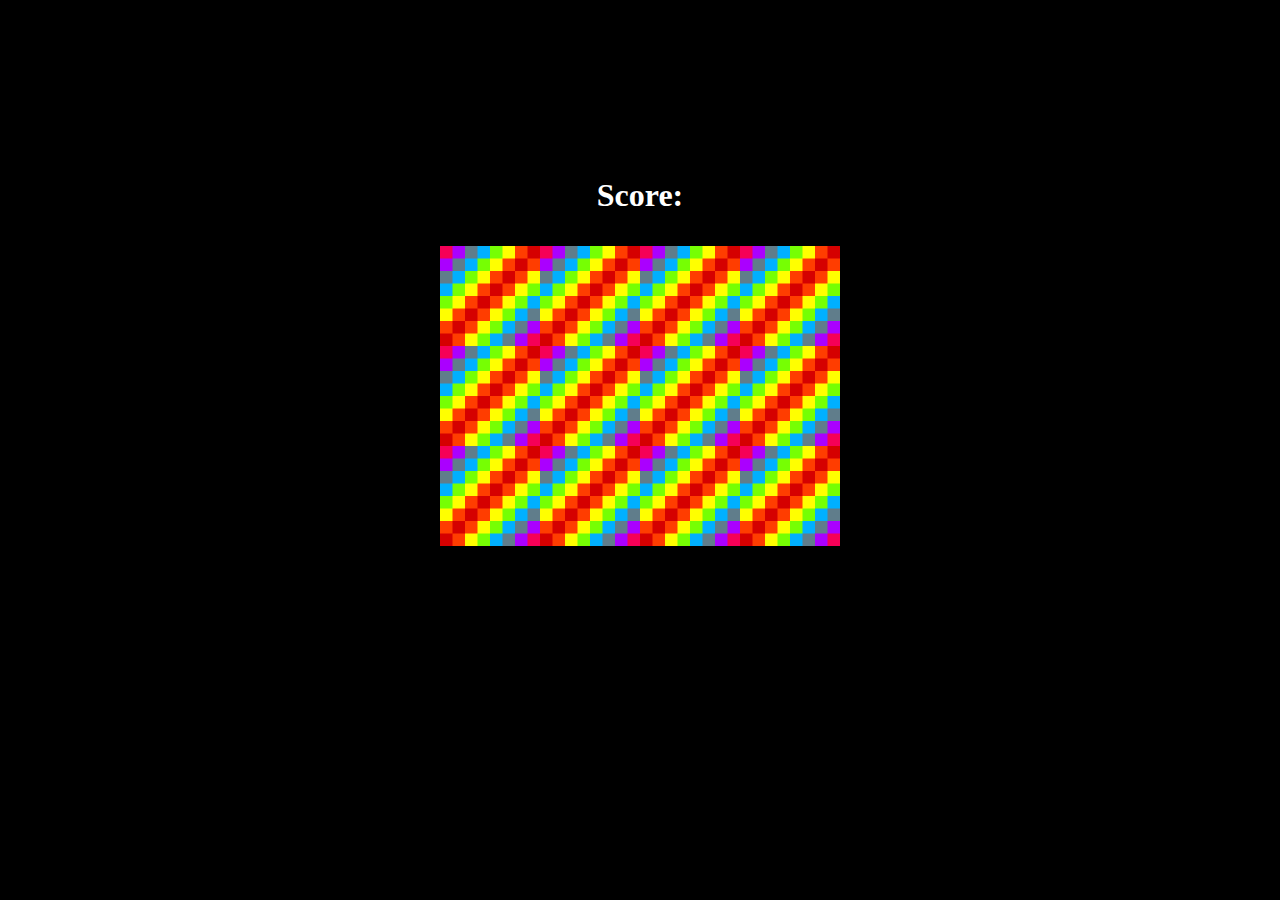
<file: memory-game/index.html>
<!DOCTYPE html>
<html lang="en" dir="ltr">
<head>
  <meta charset="UTF-8">
  <title>Memory Game</title>
  <link rel="stylesheet" href="style.css"></link>
  
</head>
<body>

  <h3>Score:<span id="result"></span></h3>

  <div class="grid">
  </div>

  <script src="app.js"></script>
</body>
</html>
</file>
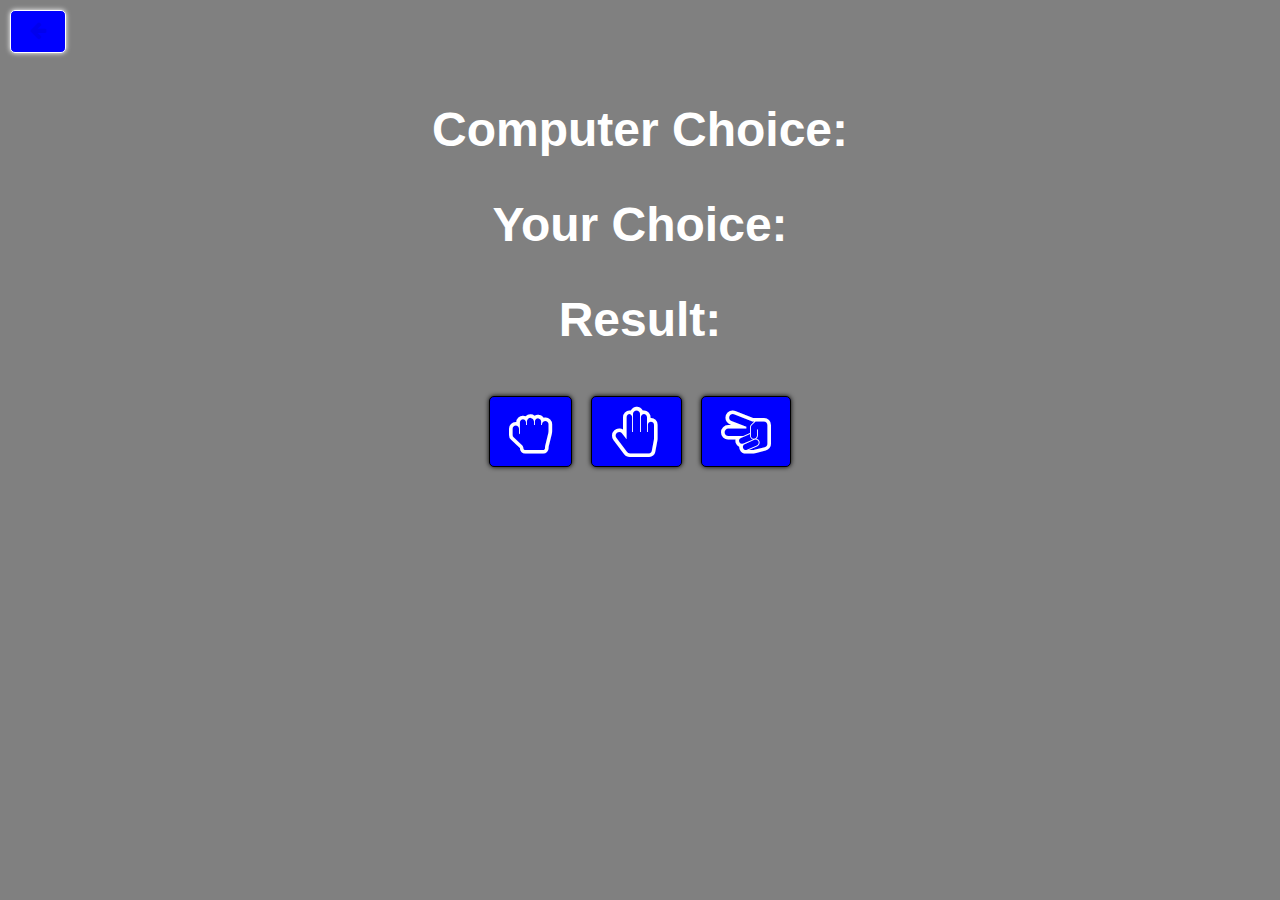
<file: rock-paper-scissor/index.html>
<!DOCTYPE html>
<html lang="en" dir="ltr">
<head>
    <meta charset="utf-8">
    <meta http-equiv="X-UA-Compatible" content="IE=edge">
    <meta name="viewport" content="width=device-width, initial-scale=1.0">
    <title>Rock Paper Scissor</title>
    <link rel="stylesheet" href="style.css">
    <link
      rel="stylesheet"
      href="https://cdnjs.cloudflare.com/ajax/libs/font-awesome/4.7.0/css/font-awesome.min.css"
    />

</head>
<body>
    <!-- return previous page -->
    <div class="return">
        <a href="./index.html">
            <i class="fa fa-arrow-left"></i>
        </a>
    </div>

    <div class="texts">
        <h2 class="computerChoice">Computer Choice: <span id="computer-choice"></span></h2>
    <h2 class="userChoice">Your Choice: <span id="user-choice"></span></h2>
    <h2 class="result">Result: <span id="result"></span></h2>
    </div>
    
    <div class="buttons">
        <button class="btn" id="rock"><i id="rock" style="font-size: 50px;" class="fa fa-hand-grab-o"></i></button>
        <button class="btn" id="paper"><i id="paper" style="font-size: 50px;" class="fa fa-hand-paper-o"></i></button>
        <button class="btn" id="scissor"><i id="scissor" style="font-size: 50px;" class="fa fa-hand-scissors-o"></i></button>
    </div>
    
    <script src="app.js" charset="utf-8"></script>
</body>
</html>
</file>
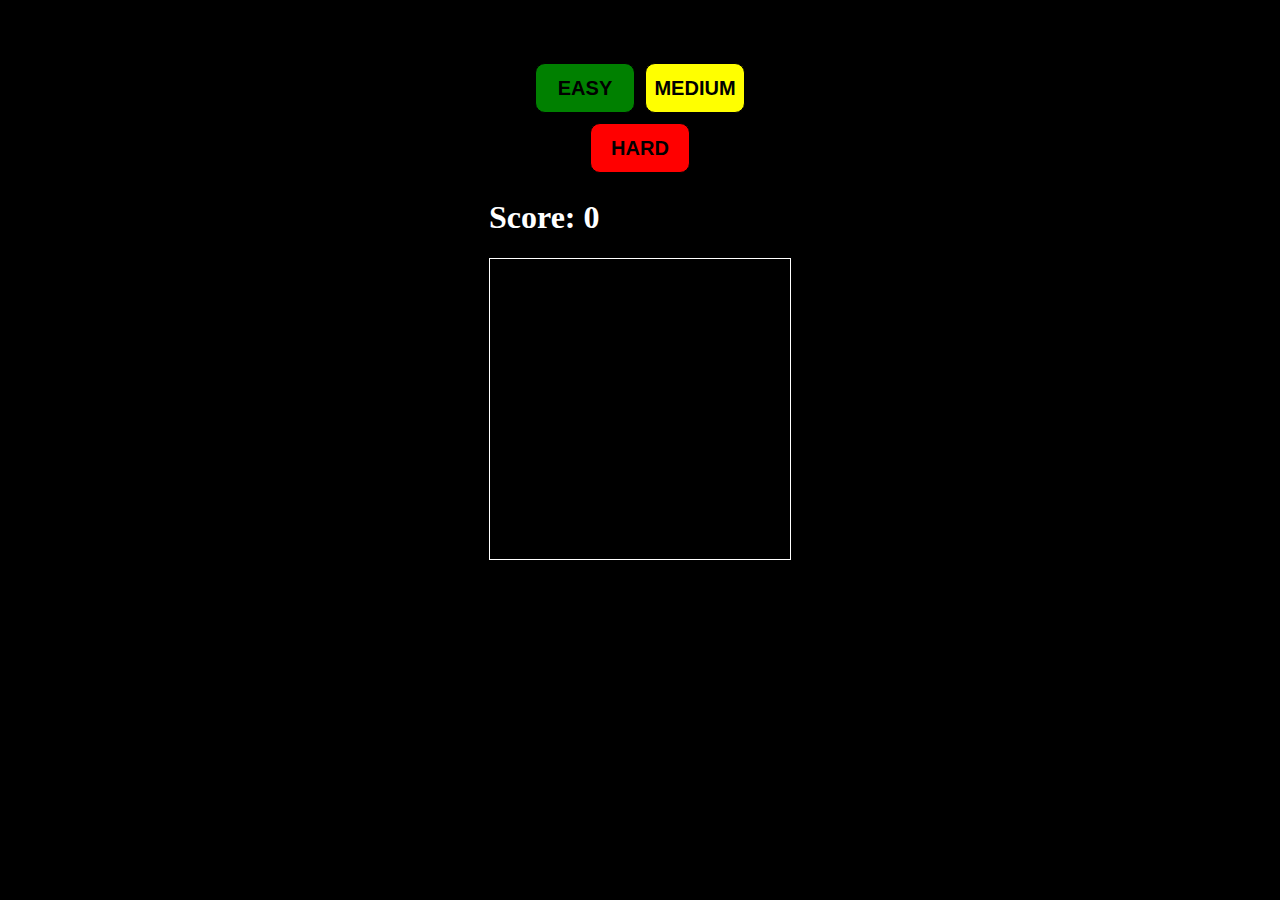
<file: space-invaders/index.html>
<!DOCTYPE html>
<html lang="en">
<head>
    <meta charset="UTF-8">
    <meta http-equiv="X-UA-Compatible" content="IE=edge">
    <meta name="viewport" content="width=device-width, initial-scale=1.0">
    <title>Space Invaders</title>
    <link rel="stylesheet" href="style.css">
    <link rel="stylesheet" href="https://cdnjs.cloudflare.com/ajax/libs/font-awesome/6.1.1/css/all.min.css" integrity="sha512-KfkfwYDsLkIlwQp6LFnl8zNdLGxu9YAA1QvwINks4PhcElQSvqcyVLLD9aMhXd13uQjoXtEKNosOWaZqXgel0g==" crossorigin="anonymous" referrerpolicy="no-referrer" />
    <!-- <link href="https://cdn.jsdelivr.net/npm/bootstrap@5.2.0-beta1/dist/css/bootstrap.min.css" rel="stylesheet" integrity="sha384-0evHe/X+R7YkIZDRvuzKMRqM+OrBnVFBL6DOitfPri4tjfHxaWutUpFmBp4vmVor" crossorigin="anonymous"> -->
</head>
<body>

    <div class="button-group">
        <button type="button" class="btn dif btn-success easy">EASY</button>
        <button type="button" class="btn dif btn-warning medium">MEDIUM</button>
        <button type="button" class="btn dif btn-danger hard">HARD</button>
    </div>

    <div class="game-field">
        <h1>Score: <span class="score">0</span></h1>
        </h1>
        <div class="gridy"></div>
    </div>
    <div class="none">
        <div class="button-group-mobile">
            <div class="bullet">
                <button id="btnFire" type="button" class="btn medium"><i class="fa-solid fa-gun"></i></button>
            </div>
            <div class="arrows">
                <button id="btnLeft" type="button" class="btn medium"><i class="fa-solid fa-arrow-left"></i></button>
                <button id="btnRight" type="button" class="btn medium"><i class="fa-solid fa-arrow-right"></i></button>
            </div>
           
            
        </div>
    </div>

    <!-- scripts -->
    <script src="index.js"></script>
</body>
</html>
</file>
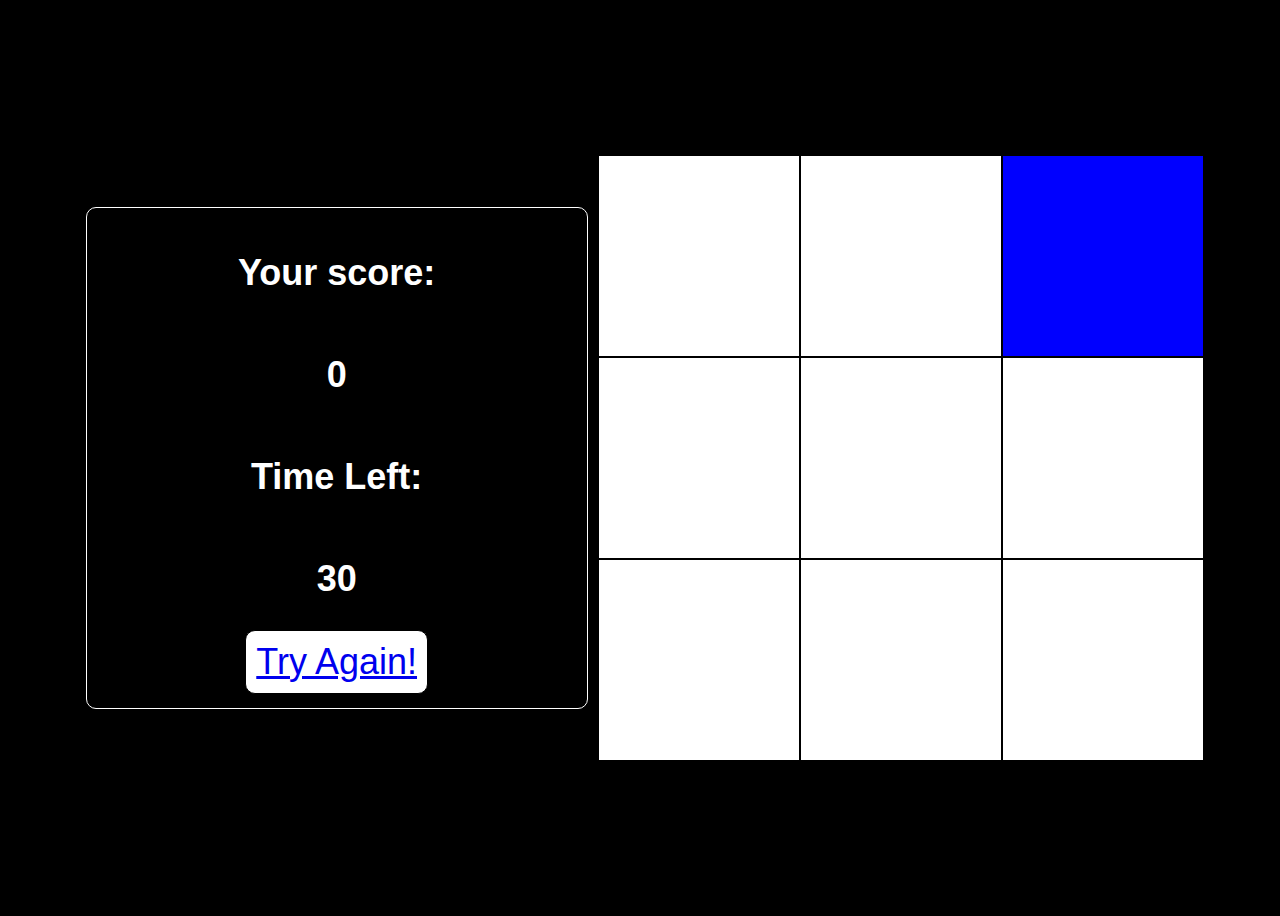
<file: whack-a-mole/index.html>
<!doctype html>

<html lang="en">
<head>
  <meta charset="utf-8">
  <title>Whac-a-mole</title>
  <link rel="stylesheet" href="style.css">
</head>
<body>

  <div class="board">
    <h2>Your score:</h2>
    <h2 id="score">0</h2>
  
    <h2>Time Left:</h2>
    <h2 id="time-left">30</h2>

    <a href="index.html" class="btn">Try Again!</a>
  </div>


  <div class="grid">
    <div class="square" id="1"></div>
    <div class="square" id="2"></div>
    <div class="square" id="3"></div>
    <div class="square" id="4"></div>
    <div class="square mole" id="5"></div>
    <div class="square" id="6"></div>
    <div class="square" id="7"></div>
    <div class="square" id="8"></div>
    <div class="square" id="9"></div>
  </div>

  <script src="app.js"></script>
</body>
</html>
</file>
<file: memory-game/style.css>
body {
  height: 75vh;
  display: flex;
  justify-content: center;
  align-items: center;
  flex-direction: column;
  background-color: black;
}
h3 {
  color: white;
  font-size: 2rem;
  text-align: center;
}

.grid {
    display: flex;
    flex-wrap: wrap;
    width: 400px;
    height: 300px;
  }
</file>
<file: rock-paper-scissor/style.css>
body {
    background-color: gray;
    margin: 0;
    padding: 0;
    font-family: -apple-system, BlinkMacSystemFont, "Segoe UI", Roboto, Oxygen, Ubuntu, Cantarell, "Fira Sans", "Droid Sans", "Helvetica Neue", sans-serif;
}

.texts {
    font-family: "Arial", sans-serif;
    font-size: 1.5em;
    color: #000;
    text-align: center;
}

h2 {
    font-family: "Arial", sans-serif;
    font-size: 2em;
    color: #fff;
    text-align: center;
}

.buttons {
    display: flex;
    justify-content: center;
    margin-top: 1em;
}

.btn {
    margin: 0.5em;
    color: #fff;
    background-color: blue;
    border: 1px solid #000;
    border-radius: 5px;
    box-shadow: 0 0 5px #000;
    padding: 0.5em 1em;
    font-size: 1.2em;
    cursor: pointer;
    transition: all 0.3s ease-in-out;
    transition: transform 0.1s ease-in-out;
}

.btn:hover {
    background-color: #fff;
    color: #000;
}

.btn:active {
    transform: translateY(4px);
}

.return {
    display: inline-block;
    margin: 0.5em;
    color: #fff;
    background-color: blue;
    border: 1px solid #fff;
    border-radius: 5px;
    box-shadow: 0 0 5px #fff;
    padding: 0.5em 1em;
    font-size: 1.2em;
    cursor: pointer;
    transition: all 0.3s ease-in-out;
    transition: transform 0.1s ease-in-out;
}

.return:hover {
    background-color: #fff;
    color: #000;
}
</file>
<file: space-invaders/style.css>
body {
    display: flex;
    justify-content: center;
    align-items: center;
    flex-wrap: wrap;
    flex-direction: column;
    background-color: #000;
    color: #fff;
}


.button-group {
    width: 200px;
    display: flex;
    justify-content: space-between;
    align-items: center;
    flex-wrap: wrap;
}


.game.field {
    /* display: none!important; */
    background-color: black;
}


.gridy {
    display: none;
    width: 300px;
    height: 300px;
    border: solid #fff 1px;
    display: flex;
    flex-wrap: wrap;
}

.gridy div {
    width: 20px;
    height: 20px;
}

.invader {
    /* background-color: purple; */
    /* border-radius: 10px; */
    background-image: url('./images/invader.svg');
}

.shooter {
    background-image: url('./images/spaceship.svg');
    width: 100%;
}

.laser {
    background-image: url('./images/laser.svg');
    width: 100%;
}

.boom {
    background-color: red;
}

.button-group {
    margin-top: 50px;
    width: 250px;
    display: flex!important;
    justify-content: center;
    align-items: center;
    flex-wrap: wrap;
    flex-direction: row;
}

.btn {
    margin: 5px;
    width: 100px;
    height: 50px;
    border: solid black 1px;
    border-radius: 10px;
    color: black;
    font-size: 20px;
    font-weight: bold;
    display: flex;
    justify-content: center;
    align-items: center;
}

.btn-success {
    background-color: green;
}

.btn-success:hover  {
    background-color: darkgreen;
}

.btn-warning {
    background-color: yellow;
}

.btn-warning:hover {
    background-color: goldenrod;
}

.btn-danger {
    background-color: red;
}

.btn-danger:hover {
    background-color: darkred;
}
/* 
audio {
    display: none;
} */

.button-group-mobile {
    display: flex;
    justify-content: center;
    align-items: center;
    flex-wrap: wrap;
    flex-direction: column;
}

button i {
    font-size: 30px;
    color: #000;
}

.arrows {
    display: flex;
    justify-content: center;
    align-items: center;
    flex-wrap: wrap;
    flex-direction: row;
}

.none {
    display: none;
}

@media (max-width: 600px) {
    .none {
        display: list-item  ;
    }
}
</file>
<file: whack-a-mole/style.css>
body {
    background-color: #000;
    color: #fff;
    font-family: sans-serif;
    font-size: 1.5em;
    text-align: center;
    display: flex;
    flex-direction: row;
    align-items: center;
    justify-content: center;
    height: 100vh;
}

.board {
    width: 500px;
    height: 500px;
    display: flex;
    flex-direction: column;
    align-items: center;
    justify-content: center;
    border: 1px solid #fff;
    border-radius: 10px;
    margin: 10px;
}

.grid {
    background-color: #fff;
	width: 606.68px;
	height: 606px;
	display: flex;
	flex-wrap: wrap;
}

.square {
	height: 200px;
	width: 200px;
	border: solid black 1px;
}

.mole {
    background-color: blue;
}

.btn {
    background-color: #fff;
    border: solid black 1px;
    border-radius: 10px;
    padding: 10px;
    font-size: 1.5em;
    font-family: sans-serif;
    cursor: pointer;
}

.btn:hover {
    background-color: purple;
    color: #fff;
}
</file>
